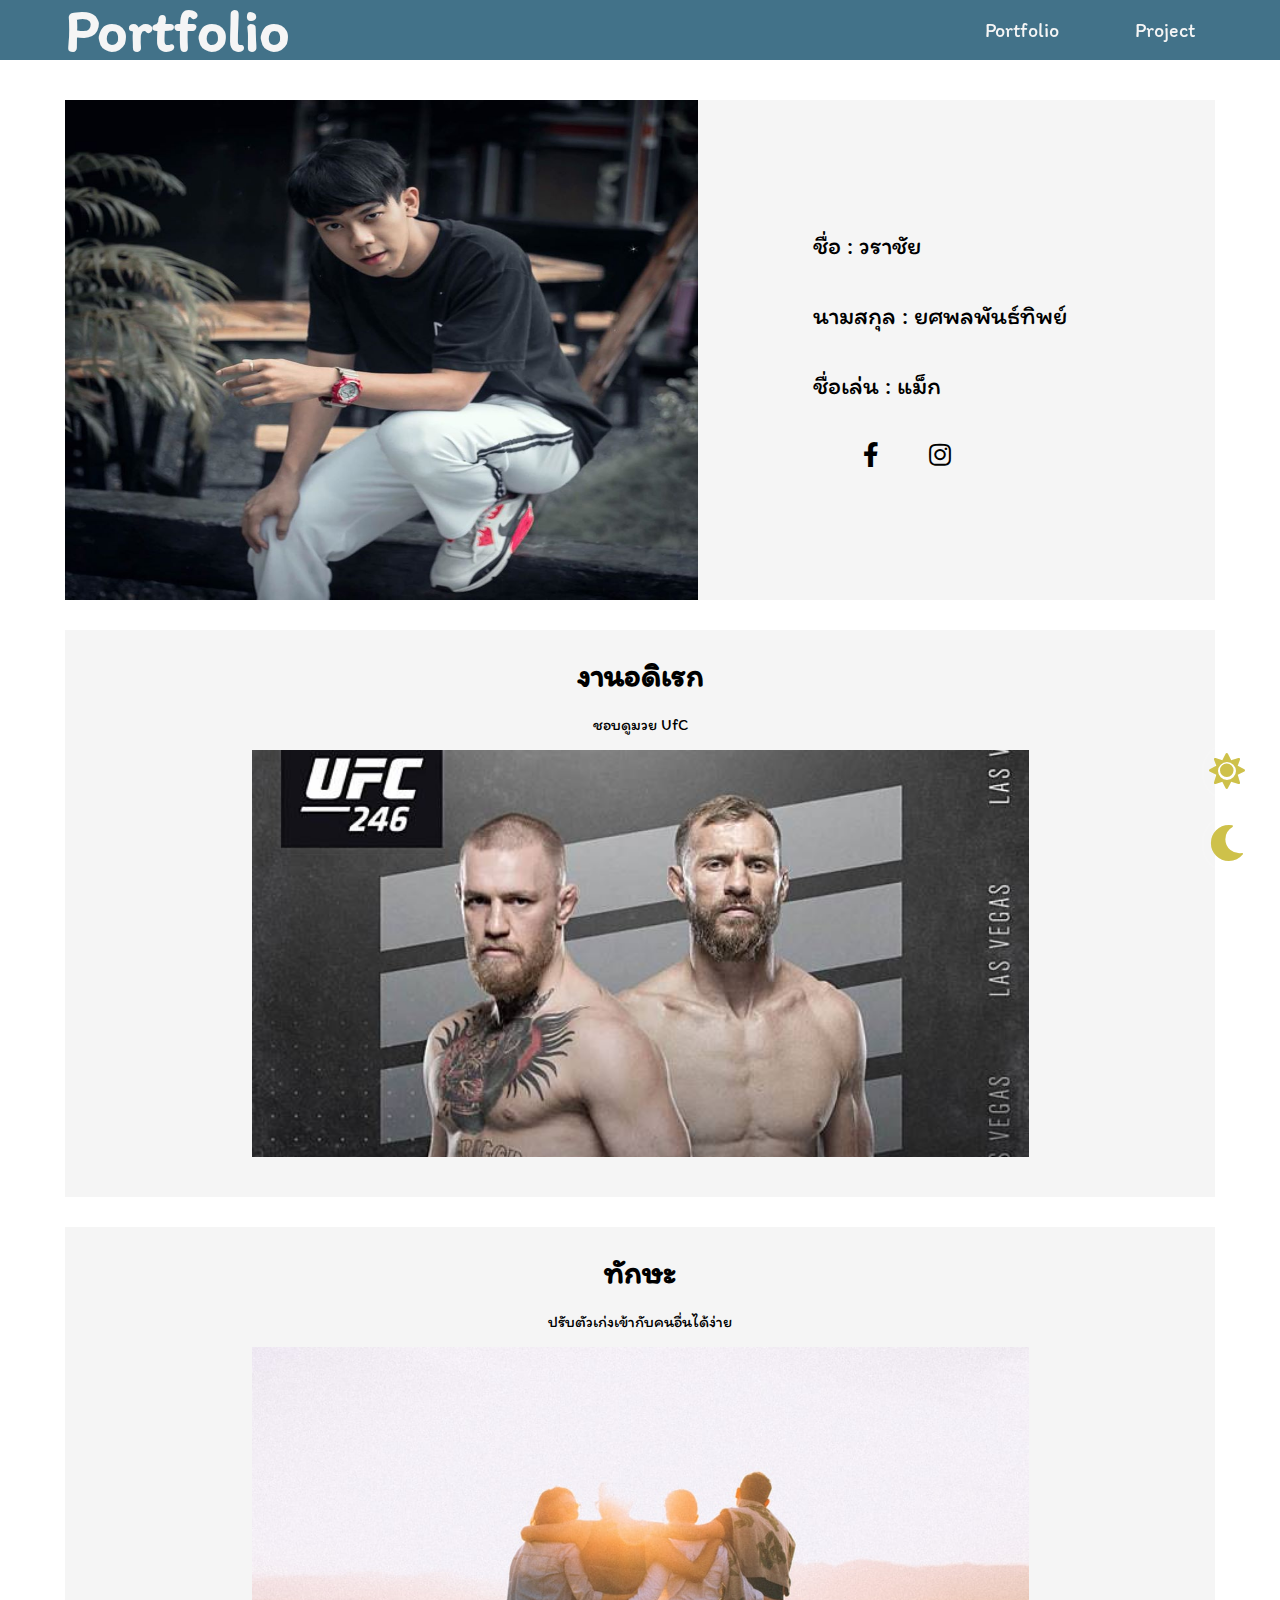
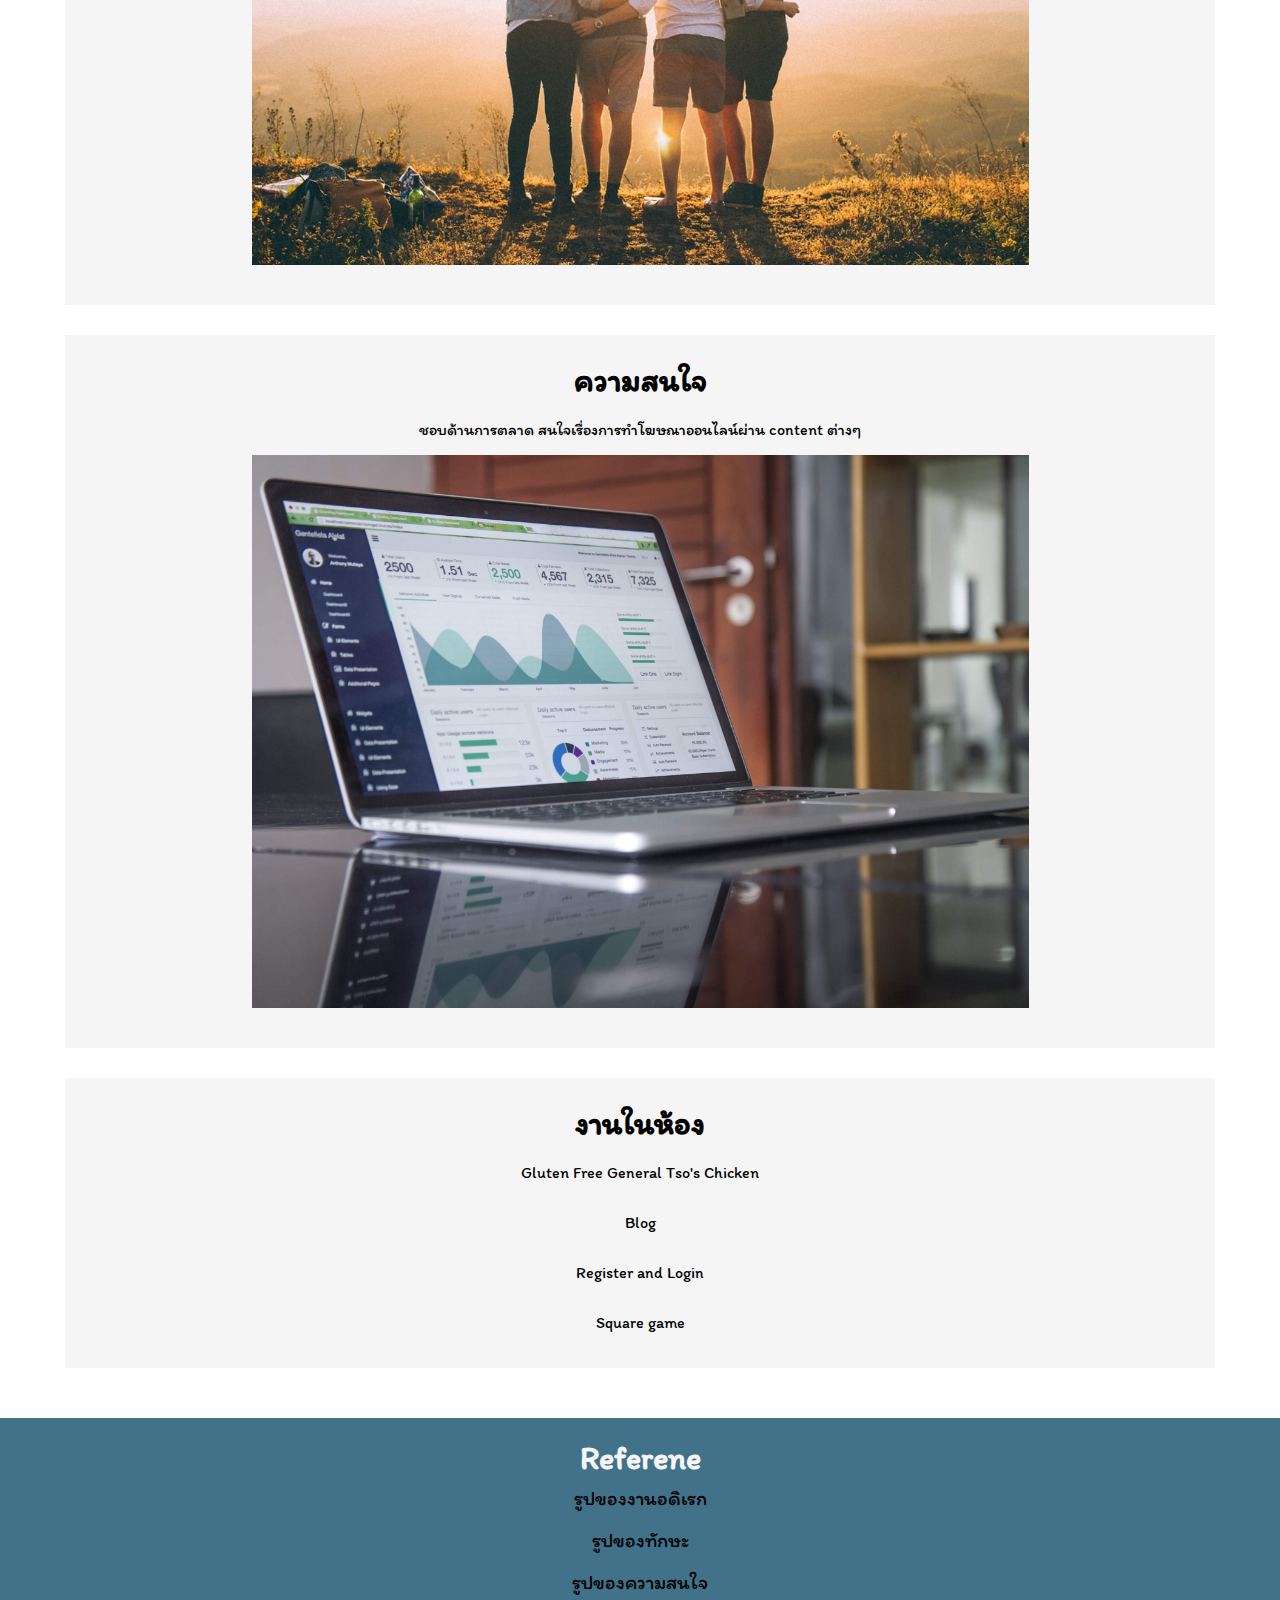
<file: index.html>
<!DOCTYPE html>
<html lang="en">
<head>
  <meta charset="UTF-8">
  <meta name="viewport" content="width=device-width, initial-scale=1.0">
  <title>Portfolio</title>
  <link rel="stylesheet" href="css/style.css">
  <link rel="stylesheet" href="https://cdnjs.cloudflare.com/ajax/libs/font-awesome/5.12.1/css/all.min.css">
</head>
<body>


  <nav>
    <div class="container">
      <div class="navbar">
        <div class="logo">
          <h1>Portfolio</h1>
        </div>
        <ul class="menu">
          <li><a href="#">Portfolio</a></li>
          <li><a href="project.html">Project</a></li>
        </ul>
      </div>
    </div>
  </nav>

    <div class="container">
      <div class="profile">
        <div class="pic-me">
          <img src="img/max.jpg" alt="max">
        </div>
        <ul class="information">
          <li>ชื่อ : วราชัย</li>
          <li>นามสกุล : ยศพลพันธ์ทิพย์</li>
          <li>ชื่อเล่น : แม็ก</li>
          <ul class="social">
            <li><a href="https://www.facebook.com/macky.os"><i class="fab fa-facebook-f"></i></a></li>
            <li><a href="https://www.instagram.com/max.osf/?hl=th"><i class="fab fa-instagram"></i></a></li>
          </ul>
        </ul>
      </div>
    </div>

    <div class="container">
      <div class="hobby">
        <div class="hobby_title">
          <h1>งานอดิเรก</h1>
        </div>
        <div class="hobby_info">
          <p>ชอบดูมวย UfC</p>
        </div>
        <div class="hobby_pic">
          <img src="img/h1.jfif" alt="UFC">
        </div>
      </div>
    </div>

    <div class="container">
      <div class="skill">
        <div class="skill_title">
          <h1>ทักษะ</h1>
        </div>
        <div class="skill_info">
          <p>ปรับตัวเก่งเข้ากับคนอื่นได้ง่าย</p>
        </div>
        <div class="skill_pic">
          <img src="img/s1.jfif" alt="friendly">
        </div>
      </div>
    </div>

    <div class="container">
      <div class="like">
        <div class="like_title">
          <h1>ความสนใจ</h1>
        </div>
        <div class="like_info">
          <p>ชอบด้านการตลาด สนใจเรื่องการทำโฆษณาออนไลน์ผ่าน content ต่างๆ</p>
        </div>
        <div class="like_pic">
          <img src="img/l1.jpg" alt="marketing">
        </div>
      </div>
    </div>

    <div class="container">
      <div class="assignment">
        <div class="assignment_title">
          <h1>งานในห้อง</h1>
        </div>
        <div class="assignment_info">
          <li><a href="assignment4/index.html">Gluten Free General Tso's Chicken</a></li>
          <li><a href="assignment5/index.html">Blog</a></li>
          <li><a href="assignment6/register.html">Register and Login</a></li>
          <li><a href="assignment7/index.html">Square game</a></li>
        </div>
      </div>
    </div>

    <footer>
      <h1>Referene</h1>
      <p><a href="https://today.line.me/th/pc/article/UFC+%E0%B8%84%E0%B8%AD%E0%B8%99%E0%B9%80%E0%B8%9F%E0%B8%B4%E0%B8%A3%E0%B9%8C%E0%B8%A1+%E0%B8%84%E0%B8%AD%E0%B9%80%E0%B8%99%E0%B8%AD%E0%B8%A3%E0%B9%8C+%E0%B9%81%E0%B8%A1%E0%B9%87%E0%B8%81%E0%B9%80%E0%B8%81%E0%B8%A3%E0%B9%80%E0%B8%81%E0%B8%AD%E0%B8%A3%E0%B9%8C+%E0%B8%84%E0%B8%B7%E0%B8%99%E0%B8%AA%E0%B8%B1%E0%B8%87%E0%B9%80%E0%B8%A7%E0%B8%B5%E0%B8%A2%E0%B8%99%E0%B8%94%E0%B8%A7%E0%B8%A5+%E0%B9%82%E0%B8%94%E0%B8%99%E0%B8%B1%E0%B8%A5%E0%B8%94%E0%B9%8C+%E0%B9%80%E0%B8%84%E0%B8%AD%E0%B8%A3%E0%B9%8C%E0%B9%82%E0%B8%A3%E0%B8%99+%E0%B9%83%E0%B8%99%E0%B8%A8%E0%B8%B6%E0%B8%81+UFC+246-r21om0">รูปของงานอดิเรก</a></p>
      <p><a href="https://unsplash.com/photos/PGnqT0rXWLs">รูปของทักษะ</a></p>
      <p><a href="https://unsplash.com/photos/hpjSkU2UYSU">รูปของความสนใจ</a></p>
    </footer>

    <div class="sunmoon">
      <button onClick="sun();"><i class="fas fa-sun"></i></button>
      <button onClick="moon();"><i class="fas fa-moon"></i></button>
    </div>
    

    <script src="js/script.js"></script>
  
</body>
</html>
</file>
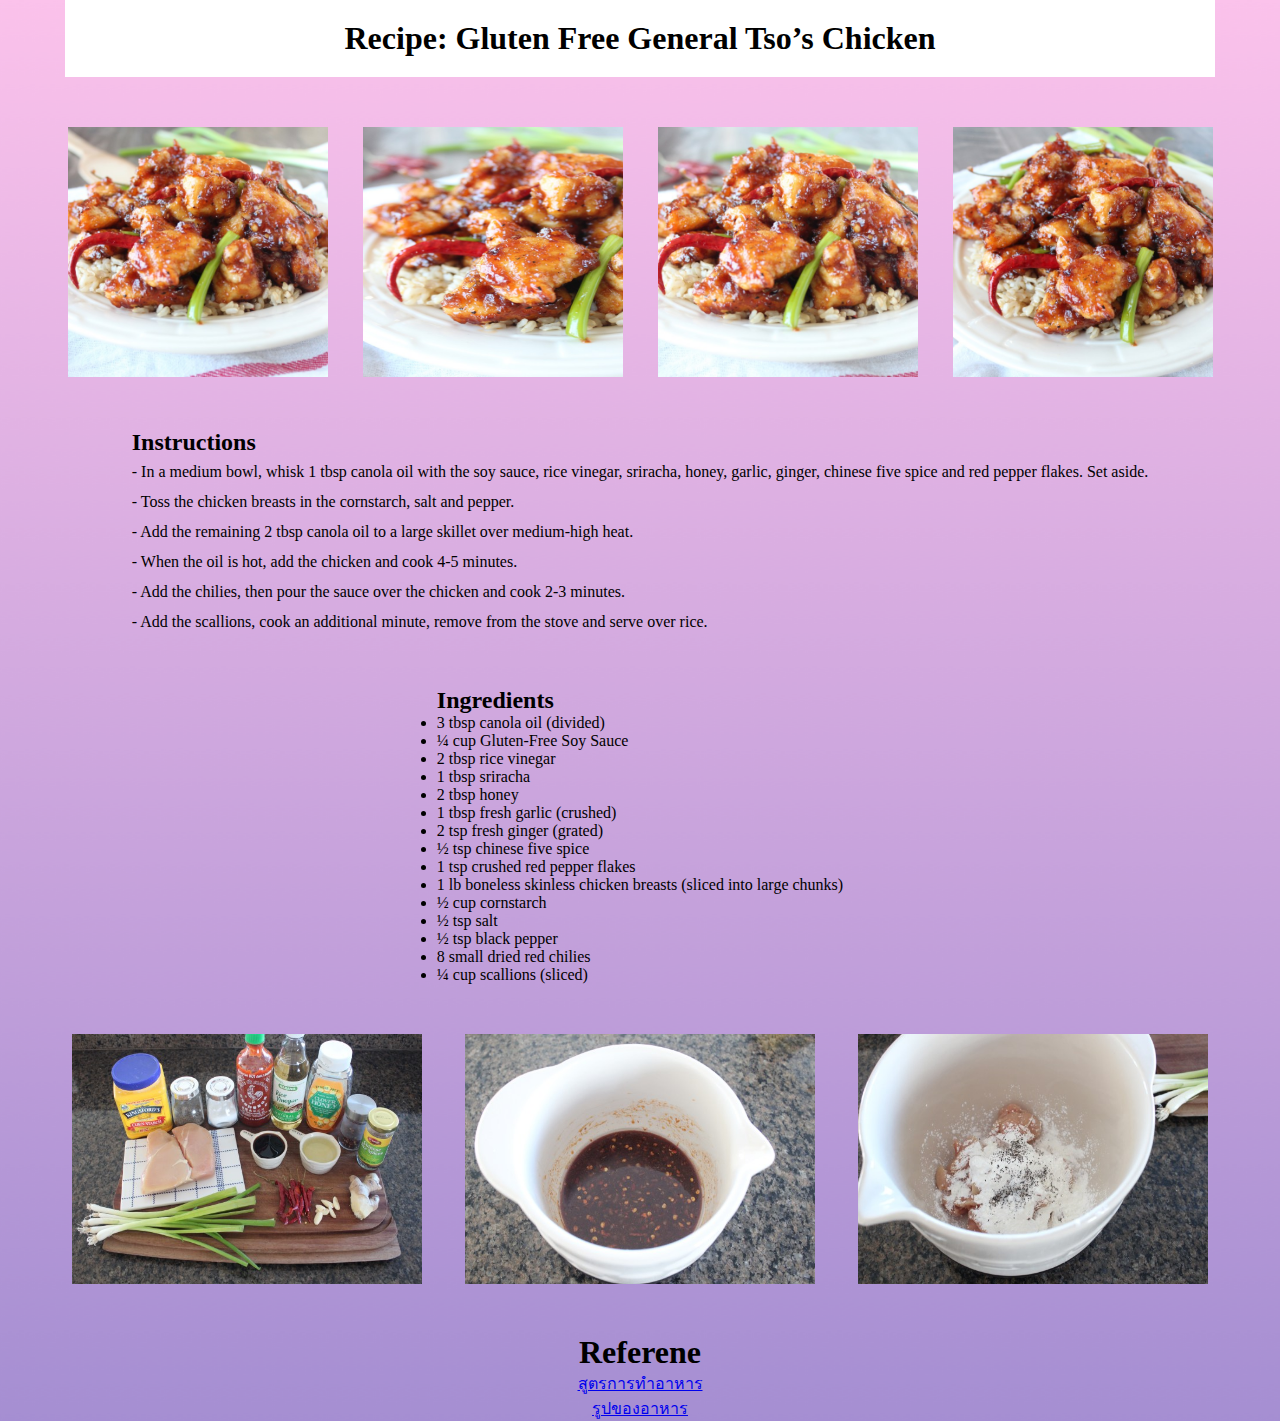
<file: assignment4/index.html>
<!DOCTYPE html>
<html>
<head>
	<meta charset='utf-8'>
	<meta http-equiv='X-UA-Compatible' content='IE=edge'>
	<title>Page Title</title>
	<meta name='viewport' content='width=device-width, initial-scale=1'>
	<link rel='stylesheet' type='text/css' media='screen' href='main.css'>
</head>
<body>

		<div class="container">
			<div class="title">
				<h1>Recipe: Gluten Free General Tso’s Chicken</h1>
			</div>
		</div>

		<div class="container">
			<div class="instruction-img">
				<img src="pic/chicken-5.jpg" alt="img">
				<img src="pic/chicken-6.jpg" alt="img">
				<img src="pic/chicken-7.jpg" alt="img">
				<img src="pic/chicken-8.jpg" alt="img">
			</div>
			<div class="instruction-info">
				<h2>Instructions</h2>
				<p>- In a medium bowl, whisk 1 tbsp canola oil with the soy sauce, rice vinegar, sriracha, honey, garlic, ginger, chinese five spice and red pepper flakes. Set aside. <br>

				- Toss the chicken breasts in the cornstarch, salt and pepper. <br>
				- Add the remaining 2 tbsp canola oil to a large skillet over medium-high heat. <br>
			
				- When the oil is hot, add the chicken and cook 4-5 minutes. <br>
				- Add the chilies, then pour the sauce over the chicken and cook 2-3 minutes. <br>
			
				- Add the scallions, cook an additional minute, remove from the stove and serve over rice. <br>
				</p>
			</div>
		</div>

		<div class="container">
			<ul class="ingredient-info">
				<h2>Ingredients</h2>
				<li>3 tbsp canola oil (divided)</li>
				<li>¼ cup Gluten-Free Soy Sauce</li>
				<li>2 tbsp rice vinegar</li>
				<li>1 tbsp sriracha</li>
				<li>2 tbsp honey</li>
				<li>1 tbsp fresh garlic (crushed)</li>
				<li>2 tsp fresh ginger (grated)</li>
				<li>½ tsp chinese five spice</li>
				<li>1 tsp crushed red pepper flakes</li>
				<li>1 lb boneless skinless chicken breasts (sliced into large chunks)</li>
				<li>½ cup cornstarch</li>
				<li>½ tsp salt</li>
				<li>½ tsp black pepper</li>
				<li>8 small dried red chilies</li>
				<li>¼ cup scallions (sliced)</li>
			</ul>
			<div class="ingredient-img">
				<img src="pic/chicken-1.jpg" alt="img">
				<img src="pic/chicken-2.jpg" alt="img">
				<img src="pic/chicken-3.jpg" alt="img">
			</div>
		</div>
		<footer>
			<center>	<h1>Referene</h1>
			<p><a href="https://whitneybond.com/gluten-free-general-tsos-chicken/">สูตรการทำอาหาร</a></p>
			<p><a href="https://whitneybond.com/gluten-free-general-tsos-chicken/">รูปของอาหาร</a></p></center>
		  </footer>
	  
	
</body>
</html>
</file>
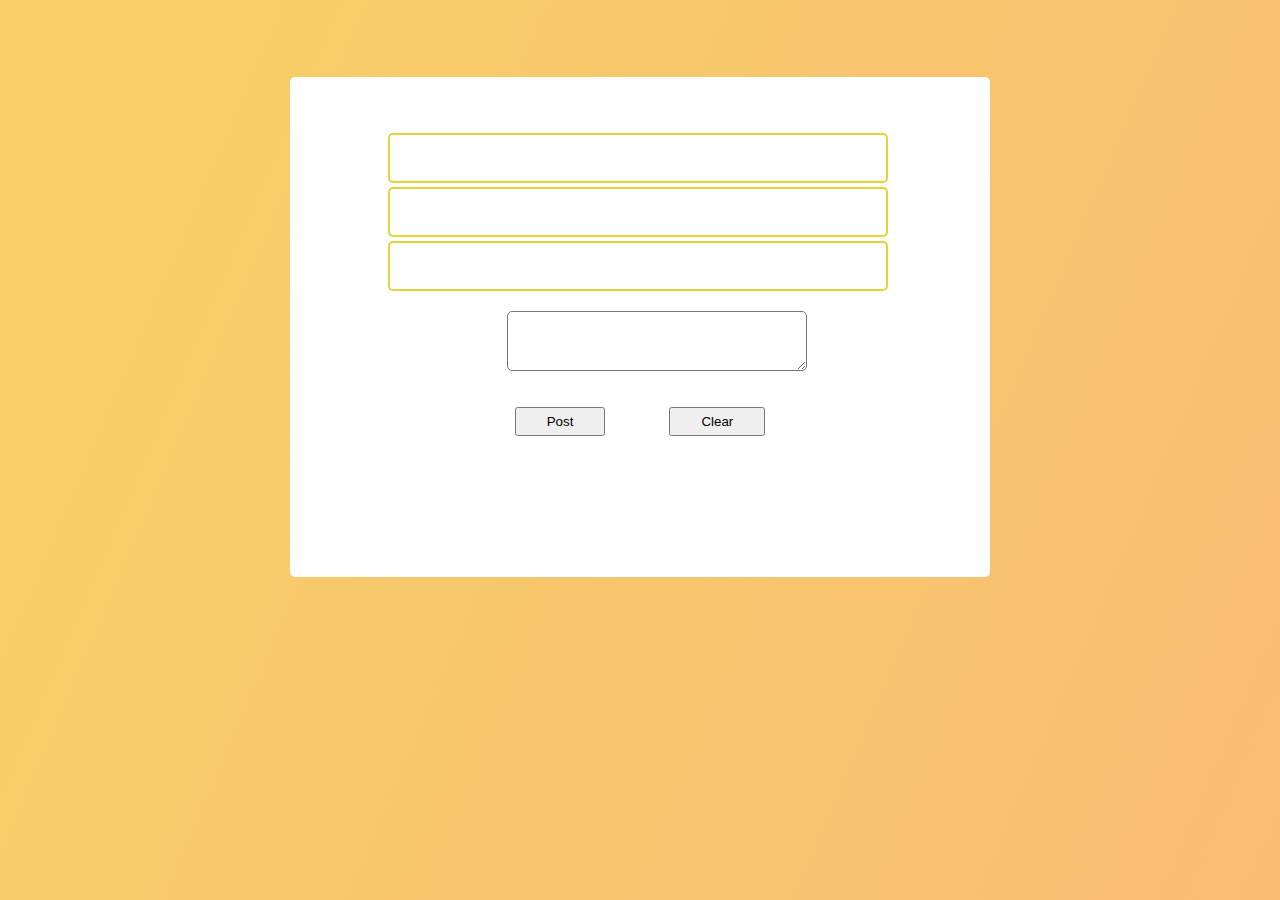
<file: assignment5/index.html>
<!DOCTYPE html>
<html>
<head>
	<meta charset='utf-8'>
	<meta http-equiv='X-UA-Compatible' content='IE=edge'>
	<title>Blogger</title>
	<meta name='viewport' content='width=device-width, initial-scale=1'>
	<link rel='stylesheet' type='text/css' media='screen' href='style.css'>
	<script src='main2.js'></script>
</head>
<body>
	<div class="container">
	
		<div id="post1"></div>
		
		<div id="reply1"></div>
		
		<div id="reply2"></div>

		<textarea name="text1" id="text1"></textarea> 
		<br/>
		<div class="button-flex">
		<button type="button" onclick="postFunction()">Post</button>
		<button type="button" onclick="clearFunction()">Clear</button>
		</div>
	</div>	
</body>
</html>
</file>
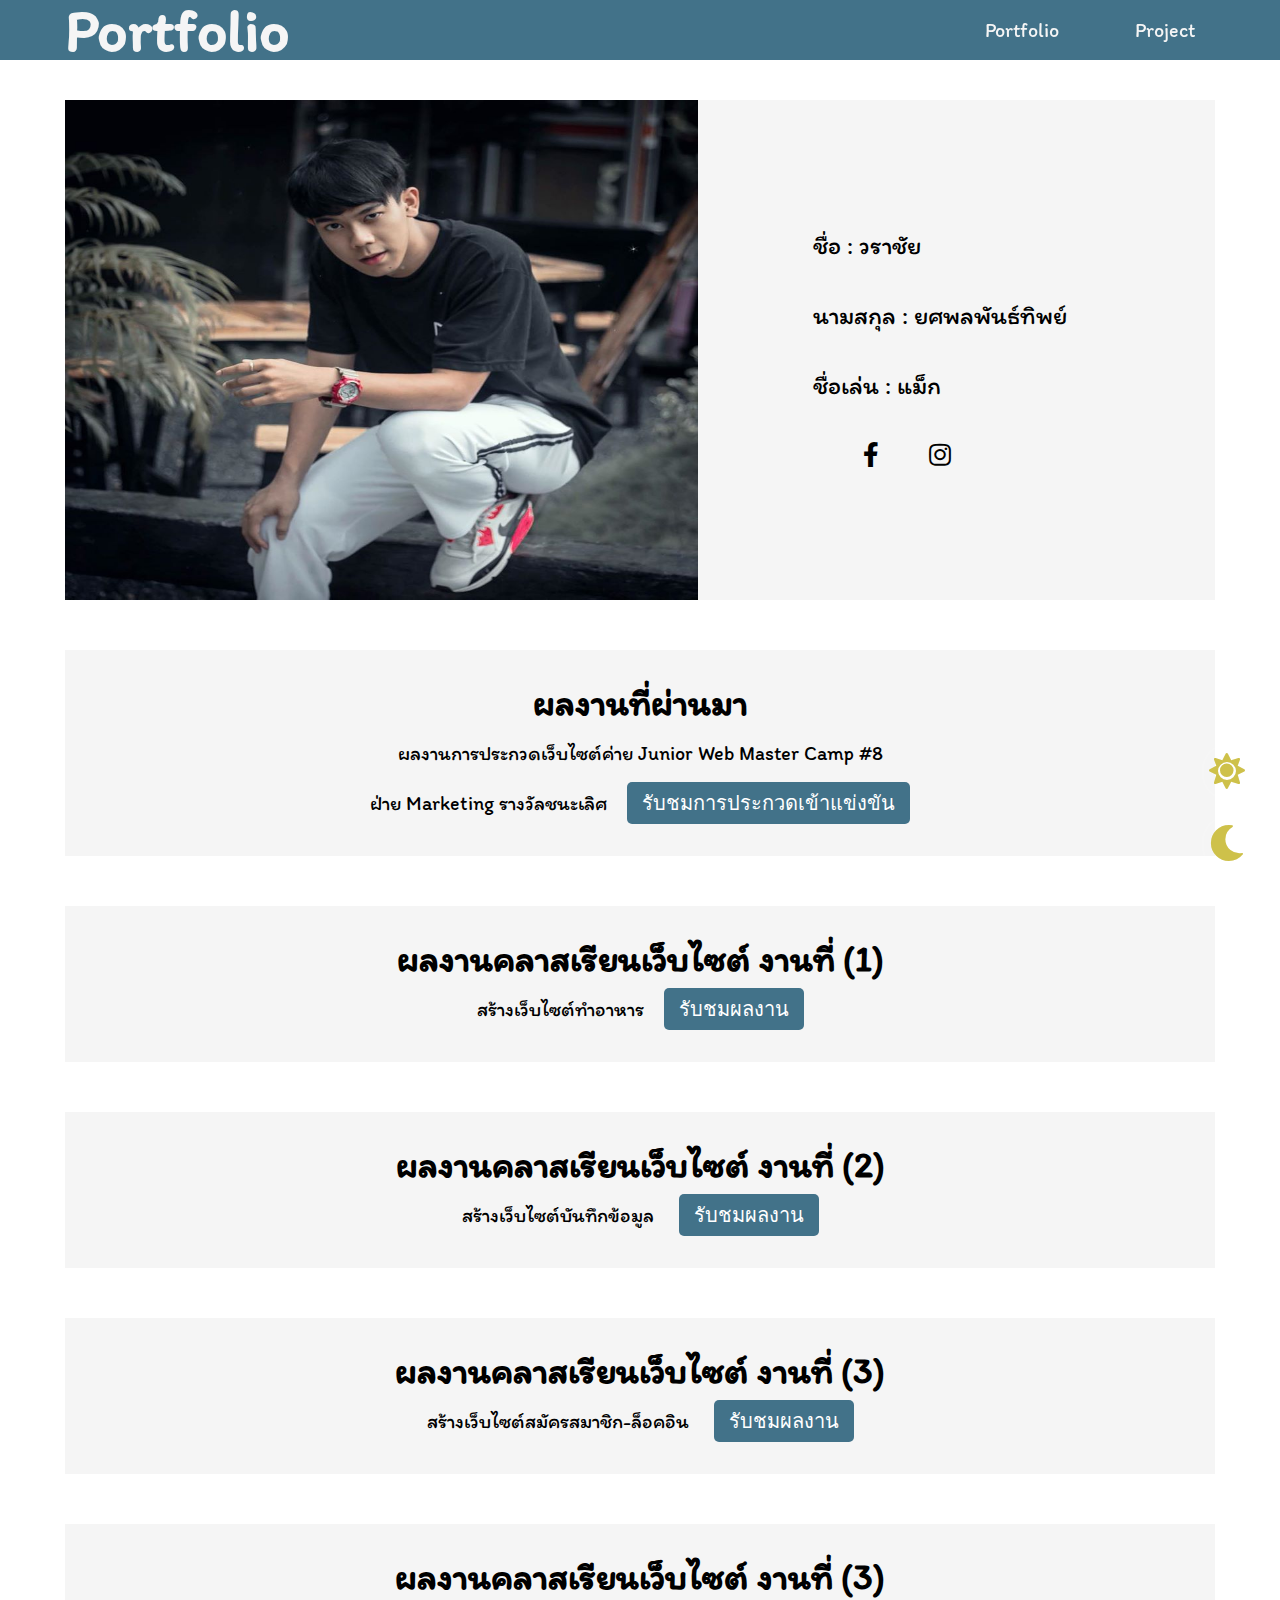
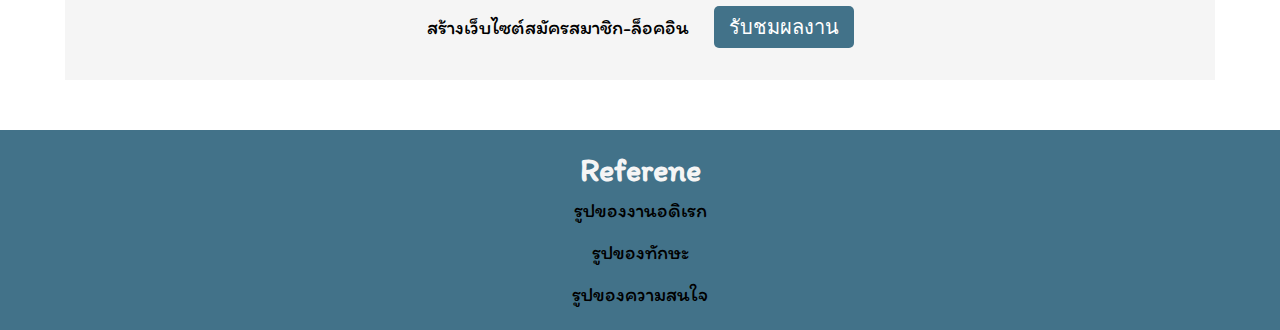
<file: project.html>
<!DOCTYPE html>
<html lang="en">
<head>
    <meta charset="UTF-8">
    <meta name="viewport" content="width=device-width, initial-scale=1.0">
    <link rel="stylesheet" href="https://cdnjs.cloudflare.com/ajax/libs/font-awesome/5.12.1/css/all.min.css">
    <link rel="stylesheet" href="css/style.css">
    <title>Project</title>
</head>
<body>


    <nav>
        <div class="container">
          <div class="navbar">
            <div class="logo">
              <h1>Portfolio</h1>
            </div>
            <ul class="menu">
              <li><a href="index.html">Portfolio</a></li>
              <li><a href="project.html">Project</a></li>
            </ul>
          </div>
        </div>
      </nav>

      <div class="container">
        <div class="profile">
          <div class="pic-me">
            <img src="img/max.jpg" alt="max">
          </div>
          <ul class="information">
            <li>ชื่อ : วราชัย</li>
            <li>นามสกุล : ยศพลพันธ์ทิพย์</li>
            <li>ชื่อเล่น : แม็ก</li>
            <ul class="social">
              <li><a href="https://www.facebook.com/macky.os"><i class="fab fa-facebook-f"></i></a></li>
              <li><a href="https://www.instagram.com/max.osf/?hl=th"><i class="fab fa-instagram"></i></a></li>
            </ul>
          </ul>
        </div>
      </div>

      <div class="container">
          <div class="project">
              <div class="project_title">
                  <h1>ผลงานที่ผ่านมา</h1>
                  <p>ผลงานการประกวดเว็บไซต์ค่าย Junior Web Master Camp #8</p>
                  <p>ฝ่าย Marketing รางวัลชนะเลิศ<button id="showImg">รับชมการประกวดเข้าแข่งขัน</button></p>
              </div>
              <div class="project_img">
                <img src="img/w7.png" alt="project">
                <img src="img/w3.png" alt="project">
                <img src="img/w1.png" alt="project">
                <img src="img/w2.png" alt="project">
                <img src="img/w4.png" alt="project">
                <img src="img/w5.png" alt="project">     
                <img src="img/w6.jpg" alt="project">
              </div>
          </div>
      </div>

      <div class="container">
        <div class="project">
            <div class="project_title">
                <h1>ผลงานคลาสเรียนเว็บไซต์ งานที่ (1) </h1>
                <p>สร้างเว็บไซต์ทำอาหาร<button onclick="window.location.href = 'assignment4/index.html';">รับชมผลงาน</button></p>
            </div>


        </div>
    </div>

    <div class="container">
      <div class="project">
          <div class="project_title">
              <h1>ผลงานคลาสเรียนเว็บไซต์ งานที่ (2) </h1>
              <p>สร้างเว็บไซต์บันทึกข้อมูล <button onclick="window.location.href = 'assignment5/index.html';">รับชมผลงาน</button></p>
          </div>
      </div>
  </div> 
  <div class="container">
    <div class="project">
        <div class="project_title">
            <h1>ผลงานคลาสเรียนเว็บไซต์ งานที่ (3) </h1>
            <p>สร้างเว็บไซต์สมัครสมาชิก-ล็อคอิน <button onclick="window.location.href = 'assignment6/register.html';">รับชมผลงาน</button></p>
        </div>
    </div>
</div>
<div class="container">
  <div class="project">
      <div class="project_title">
          <h1>ผลงานคลาสเรียนเว็บไซต์ งานที่ (3) </h1>
          <p>สร้างเว็บไซต์สมัครสมาชิก-ล็อคอิน <button onclick="window.location.href = 'assignment7/index.html';">รับชมผลงาน</button></p>
      </div>
  </div>
</div>
      <footer>
        <h1>Referene</h1>
        <p><a href="https://today.line.me/th/pc/article/UFC+%E0%B8%84%E0%B8%AD%E0%B8%99%E0%B9%80%E0%B8%9F%E0%B8%B4%E0%B8%A3%E0%B9%8C%E0%B8%A1+%E0%B8%84%E0%B8%AD%E0%B9%80%E0%B8%99%E0%B8%AD%E0%B8%A3%E0%B9%8C+%E0%B9%81%E0%B8%A1%E0%B9%87%E0%B8%81%E0%B9%80%E0%B8%81%E0%B8%A3%E0%B9%80%E0%B8%81%E0%B8%AD%E0%B8%A3%E0%B9%8C+%E0%B8%84%E0%B8%B7%E0%B8%99%E0%B8%AA%E0%B8%B1%E0%B8%87%E0%B9%80%E0%B8%A7%E0%B8%B5%E0%B8%A2%E0%B8%99%E0%B8%94%E0%B8%A7%E0%B8%A5+%E0%B9%82%E0%B8%94%E0%B8%99%E0%B8%B1%E0%B8%A5%E0%B8%94%E0%B9%8C+%E0%B9%80%E0%B8%84%E0%B8%AD%E0%B8%A3%E0%B9%8C%E0%B9%82%E0%B8%A3%E0%B8%99+%E0%B9%83%E0%B8%99%E0%B8%A8%E0%B8%B6%E0%B8%81+UFC+246-r21om0">รูปของงานอดิเรก</a></p>
        <p><a href="https://unsplash.com/photos/PGnqT0rXWLs">รูปของทักษะ</a></p>
        <p><a href="https://unsplash.com/photos/hpjSkU2UYSU">รูปของความสนใจ</a></p>
      </footer>
  
      <div class="sunmoon">
        <button onClick="sun();"><i class="fas fa-sun"></i></button>
        <button onClick="moon();"><i class="fas fa-moon"></i></button>
      </div>


    <script src="https://code.jquery.com/jquery-3.4.1.min.js"></script>
    <script src="js/script.js"></script>
</body>
</html>
</file>
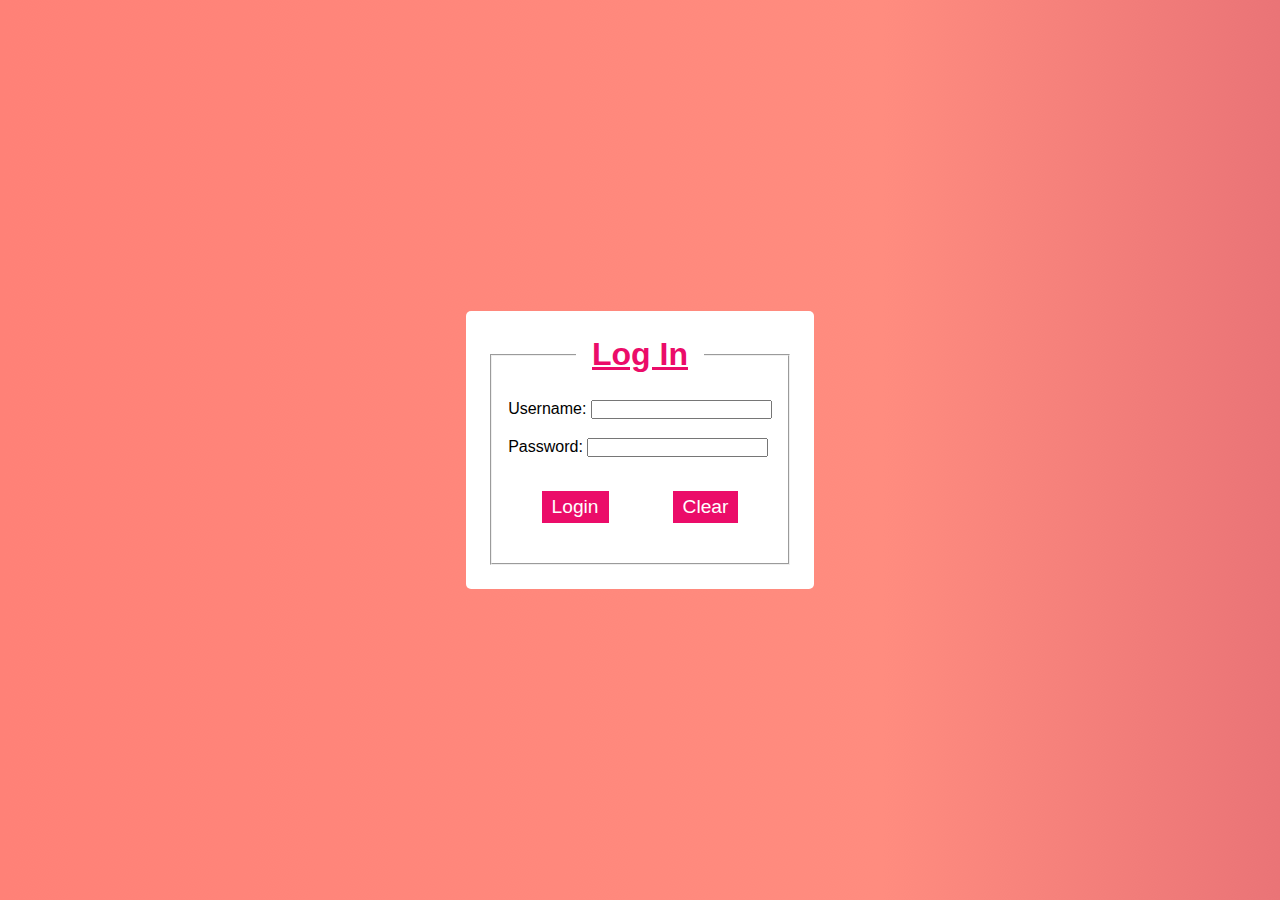
<file: assignment6/login.html>
<!DOCTYPE html>
<html>
<head>
	<meta charset='utf-8'>
	<meta http-equiv='X-UA-Compatible' content='IE=edge'>
	<title>Page Title</title>
	<meta name='viewport' content='width=device-width, initial-scale=1'>
	<link rel='stylesheet' type='text/css' media='screen' href='regis+log.css'>
	<script src='login.js'></script>
</head>
<body>
	<form name="myLogin" id = "myLogin">
		<fieldset>
			<legend>Log In</legend>
			Username: 
			<input type="text" name="username" id="username" required>
			<br>
			Password: 
			<input type="password" name="password" required>
			<br>
			<div class="btnlog">
				<input type="submit" value="Login">
				<input type="reset" value="Clear">
			</div>
		</fieldset>
	</form>
</body>
</html>
</file>
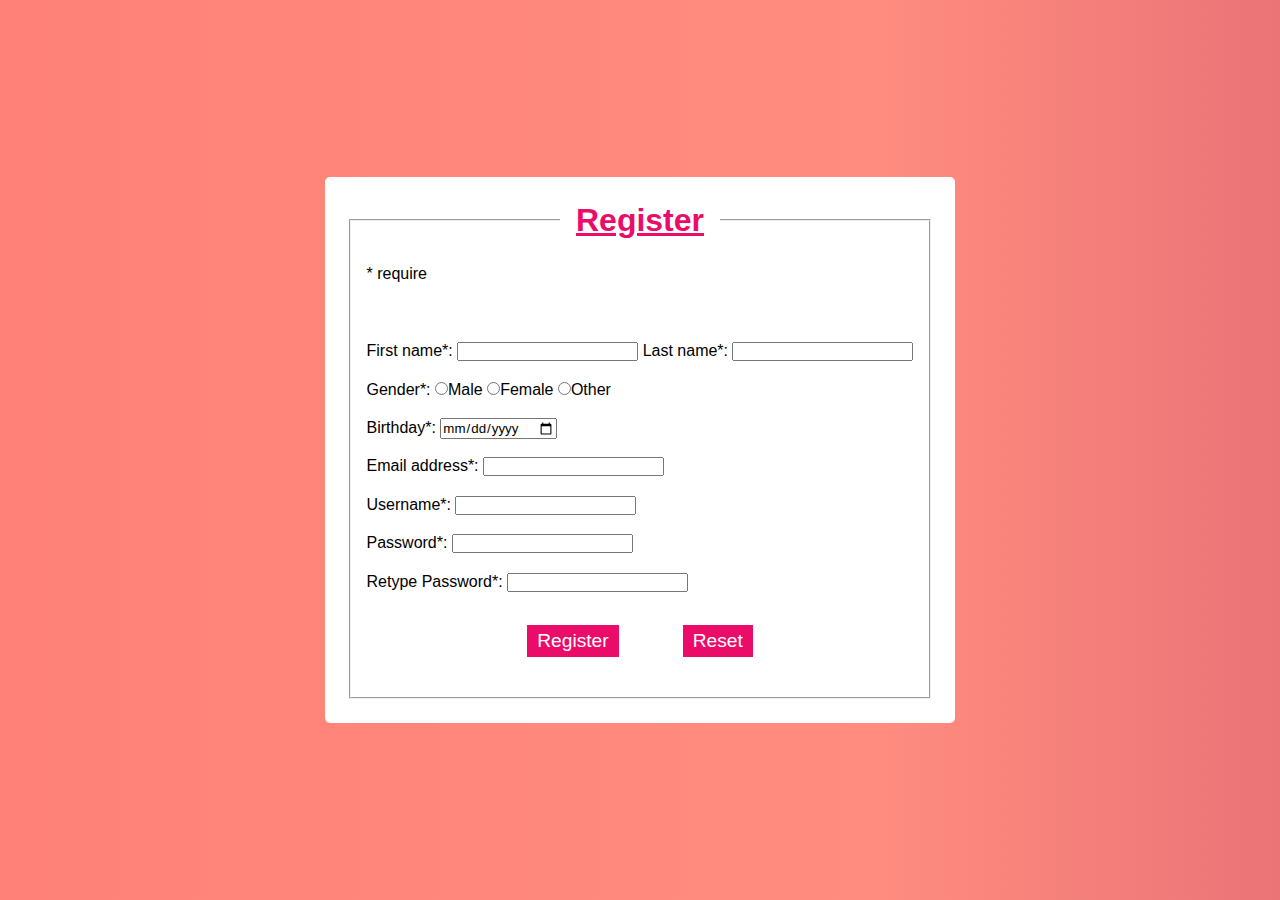
<file: assignment6/register.html>
<!DOCTYPE html>
<html>
<head>
	<meta charset='utf-8'>
	<meta http-equiv='X-UA-Compatible' content='IE=edge'>
	<title>Page Title</title>
	<meta name='viewport' content='width=device-width, initial-scale=1'>
	<link rel='stylesheet' type='text/css' media='screen' href='regis+log.css'.css'>
	<script src='register.js'></script>
</head>
<body>
	<form name="myForm" id="myForm" action="login.html">
		<fieldset>
			<legend>Register</legend>
			<span>* require</span> <br>
			<span id="errormsg"></span> <br>
			First name*: 
			<input type="text" name="firstname" required>
			Last name*: 
			<input type="text" name="lastname" required>
			<br>
			Gender*: 
			<input type="radio" name="gender" value="male" required>Male
			<input type="radio" name="gender" value="female" >Female
			<input type="radio" name="gender" value="female" >Other
			<br>
			Birthday*: 
			<input type="date" name="bday" value="" required>
			<br>
			Email address*: 
			<input type="email" name="email" required>
			<br>
			Username*: 
			<input type="text" name="username" required>
			<br>
			Password*: 
			<input type="password" name="password"  required>
			<br>
			Retype Password*: 
			<input type="password" name="repassword" required>
			<br>
			<div class="btnregis">
				<input type="submit" value="Register" >
				<input type="reset" value="Reset">
			</div>
		</fieldset>
	</form>
</body>
</html>
</file>
<file: css/style.css>
@import url('https://fonts.googleapis.com/css?family=Itim&display=swap');
*{
  margin: 0;
  padding: 0;
  box-sizing: border-box;
}
body {
  font-family: 'Itim', cursive;
}
/* Center website */
.container {
  max-width: 1150px;
  margin: 0 auto;
}
nav {
  background-color: #427289;
  max-width: 100%;
  height: 60px;
  position: fixed;
  right: 0;
  left: 0;
  top: 0;
}
.navbar {
  height: 60px;
  display: flex;
  justify-content: space-between;
  align-items: center;
}
.logo  {
  color: #F5F5F5;
  font-size: 30px;
}
.menu {
  display: grid;
  grid-template-columns: 150px 100px;
  list-style: none;
}
.menu li a {
  text-decoration: none;
  color: #F5F5F5;
  font-size: 20px;
  padding: 17px 20px;
}
.menu li a:hover {
  background-color: #8C6F4A;
}
.profile {
  max-width: 100%;
  height: 500px;
  background-color: #F5F5F5;
  display: flex;
  margin-top: 100px;
}
.pic-me {
  width: 55%;
  height: 100%;
}
.pic-me img {
  width: 100%;
  height: 100%;
}
.information {
  width: 45%;
  display: flex;
  flex-direction: column;
  justify-content: center;
  line-height: 70px;
  padding-left: 10%;
  list-style: none;
  font-size: 25px;
}
.social {
  display: flex;
  list-style: none;
}
.social li {
  padding-left: 50px;
}
.social li i{
  color: #000;
}
.skill, .hobby, .like {
  max-width: 100%;
  line-height: 50px;
  text-align: center;
  margin: 30px 0;
  padding: 20px;
  display: flex;
  flex-direction: column;
  align-items: center;
  background-color: #F5F5F5;
}
.hobby_pic, .skill_pic, .like_pic {
  width: 70%;
  height: 40%;
}
.hobby_pic img, .skill_pic img, .like_pic img {
  width: 100%;
  height: 100%;
}
.assignment {
  text-align: center;
  background-color: #F5F5F5;
  line-height: 50px;
  padding: 20px;
}
.assignment_info {
  list-style: none;
}
.assignment_info li a {
  text-decoration: none;
  color: #000;
}
footer {
  text-align: center;
  max-width: 100%;
  height: 200px;
  background-color: #427289;
  line-height: 40px;
  padding: 20px;
  margin-top: 50px;
  color: #F5F5F5;
}
footer a {
  text-decoration: none;
  color: #000;
  font-size: 20px;
}

.sunmoon {
  position: fixed;
  right: 30px;
  bottom: 10px;
  z-index: 1111;
  display: flex;
  flex-direction: column;
}
.sunmoon button {
  font-size: 36px;
  border: none;
  background: none;
  margin-bottom: 20px;
  color: rgb(206, 193, 74);
  box-shadow: 0 0 10px rgba(255, 255, 255, 0.3);
  border-radius: 50px;
  padding: 5px;
  cursor: pointer;
}


/* Project */
.project {
  width: 100%;
  text-align: center;
  line-height: 50px;
  margin: 50px 0;
}
.project_title {
  background: #F5F5F5;
  padding: 28px;
}
.project_title h1{
  font-size: 36px;
}
.project_title p {
  font-size: 20px;
}
.project_title button {
  padding: 5px 15px;
  margin-left: 20px;
  border: none;
  background-color: #427289;
  color: #fff;
  font-size: 20px;
  border-radius: 5px;
  transition: .5s;
  cursor: pointer;
}
.project_title button:hover {
  background-color: #8C6F4A;
}
.project_img {
  width: 100%;
  display: grid;
  grid-template-columns: repeat(auto-fit, minmax(400px, 1fr));
  justify-items: center;
  grid-gap: 28px;
  margin: 50px 0;
  background-color: #F5F5F5;
  padding: 24px;
  display: none  ;
}
.project_img img {
  width: 400px;
  height: auto;
  padding: 36px;
}

/* Responsive layout - makes a two column-layout instead of four columns */
@media screen and (max-width: 900px) {
  .container {
    max-width: 650px;
  }
  .profile {
    height: 300px;
  }
  .information {
    line-height: 40px;
    font-size: 20px;
    padding-left: 5%;
  }
  
}

/* Responsive layout - makes the two columns stack on top of each other instead of next to each other */
@media screen and (max-width: 600px) {
  .container {
    max-width: 420px;
  }
  .profile {
    height: 220px;
  }
  .information {
    line-height: 40px;
    font-size: 16px;
    padding-left: 3%;
  }
  nav {
    height: 120px;
  }
  .navbar {
    flex-direction: column;
    height: 100px;
  }
  .profile {
    margin-top: 150px;
  }
}
</file>
<file: assignment4/main.css>
* {
    padding: 0;
    margin: 0;
    box-sizing: border-box;
}
body {
    background: url("pic/8.png") no-repeat;
    background-size: cover;
}
.container {
    max-width: 1150px;
    margin: 0 auto;
}
.title {
    text-align: center;
    padding: 20px 0;
    background-color: #fff;
}
.instruction-img {
    display: grid;
    grid-template-columns: repeat(auto-fit, minmax(250px, 1fr));
    justify-items: center;
    grid-gap: 30px;
    margin: 50px 0;
}
.instruction-img img {
    height: 250px;
    width: 260px;
}
.instruction-info {
    display: table;
    margin: 50px auto;
    line-height: 30px;
}
.ingredient-info {
    display: table;
    margin: 50px auto;
}
.ingredient-img {
    display: grid;
    grid-template-columns: repeat(auto-fit, minmax(300px, 1fr));
    justify-items: center;
    grid-gap: 30px;
    width: 100%;
    margin: 50px 0;
}
.ingredient-img img {
    width: 350px;
    height: 250px;
}
@media screen and (max-width : 768px) {
    .container {
        max-width: 600px;
    }
}
</file>
<file: assignment5/style.css>
*{
    margin: 0;
    padding: 0;
    box-sizing: border-box;
}

body {
    background: url("9.png");
}

.container {
    width: 700px;
    height: 500px;
    background: #fff;
    margin: 6% auto;
    border-radius: 5px;
}

#post1, #reply1, #reply2 {
    width: 500px;
    height: 50px;
    border: 2px solid rgb(228, 211, 60);
    margin-left: 14%;
    border-radius: 5px;
    display: inline-block;
}
#post1{
    margin-top: 3.5rem;
}

textarea {
    width: 300px;
    height: 60px;
    margin: 1rem 0 1rem 31%;
    border-radius: 5px;
}
.button-flex {
    display: flex;
    justify-content: center;
}
button{
    padding: 5px 30px;
    margin: 1rem 2rem;
    cursor: pointer;
}
</file>
<file: assignment6/regis+log.css>
* {
    padding: 0;
    margin: 0;
    box-sizing: border-box;
    font-family: 'Arial';
}
body {
    max-width: 960px;
    margin: 0 auto;
    display: flex;
    justify-content: center;
    align-items: center;
    height: 100vh;
    background: url("10.png");
}

form {
    background-color: #fff;
    padding: 1.5rem;
    border-radius: 5px;
}
legend {
    color: rgb(235, 12, 105);
    font-size: 2rem;
    text-align: center;
    text-decoration: underline rgb(235, 12, 105);
    padding: 0 1rem;
    font-weight: 600;
    cursor: pointer;
    transition: .5s;
}
fieldset {
    padding: 1rem;
    line-height: 2.4rem;
    font-size: 1rem;
}
.btnregis {
    display: flex;
    justify-content: center;
    margin: 1.5rem 0;
}
.btnregis  input{
    padding: 5px 10px;
    margin: 0 2rem;
    font-size: 1.2rem;
    border: none;
    background-color: rgb(235, 12, 105);
    color: #fff;
    cursor: pointer;
}

.btnlog {
    display: flex;
    justify-content: center;
    margin: 1.5rem 0;
}
.btnlog  input{
    padding: 5px 10px;
    margin: 0 2rem;
    font-size: 1.2rem;
    border: none;
    background-color: rgb(235, 12, 105);
    color: #fff;
    cursor: pointer;
}
</file>
